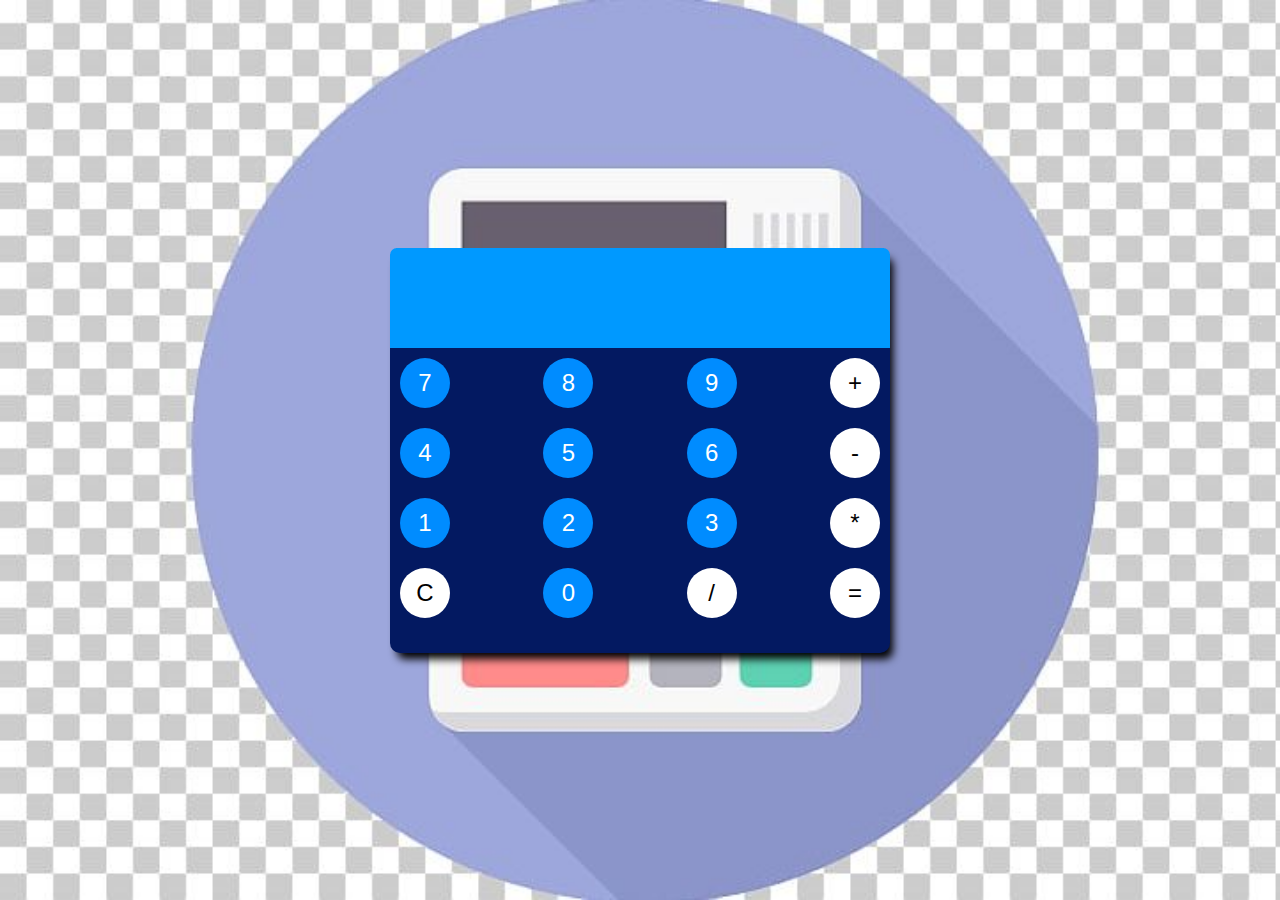
<file: task-03/index.html>
<!DOCTYPE html>
<html lang="en">
<head>
  <meta charset="UTF-8">
  <meta name="viewport" content="width=device-width, initial-scale=1.0">
  <link rel="stylesheet" type="text/css" href="style.css">
  <title>Calculator</title>
</head>
<body>
    <!_ calculator _>
  <div class="calculator">

    <!_ display _>
    <input type="text" class="display" disabled>
    <!_ keys _>
    <div class="keys">
      <!_ 4 rows of keys _>

      <div class="row">
        <button value="7">7</button>
        <button value="8">8</button>
        <button value="9">9</button>
        <button value="+" class="operator">+</button>
      </div>

      <div class="row">
        <button value="4">4</button>
        <button value="5">5</button>
        <button value="6">6</button>
        <button value="-" class="operator">-</button>
      </div>

      <div class="row">
        <button value="1">1</button>
        <button value="2">2</button>
        <button value="3">3</button>
        <button value="*" class="operator">*</button>
      </div>

      <div class="row">
        <button value="C" class="operator">C</button>
        <button value="0">0</button>
        <button value="/" class="operator">/</button>
        <button value="=" class="operator">=</button>
      </div>
    </div>

  </div>
  <!_ calculator body ends _>
  <script type="text/javascript" src="script.js"></script>
</body>
</html>
</file>
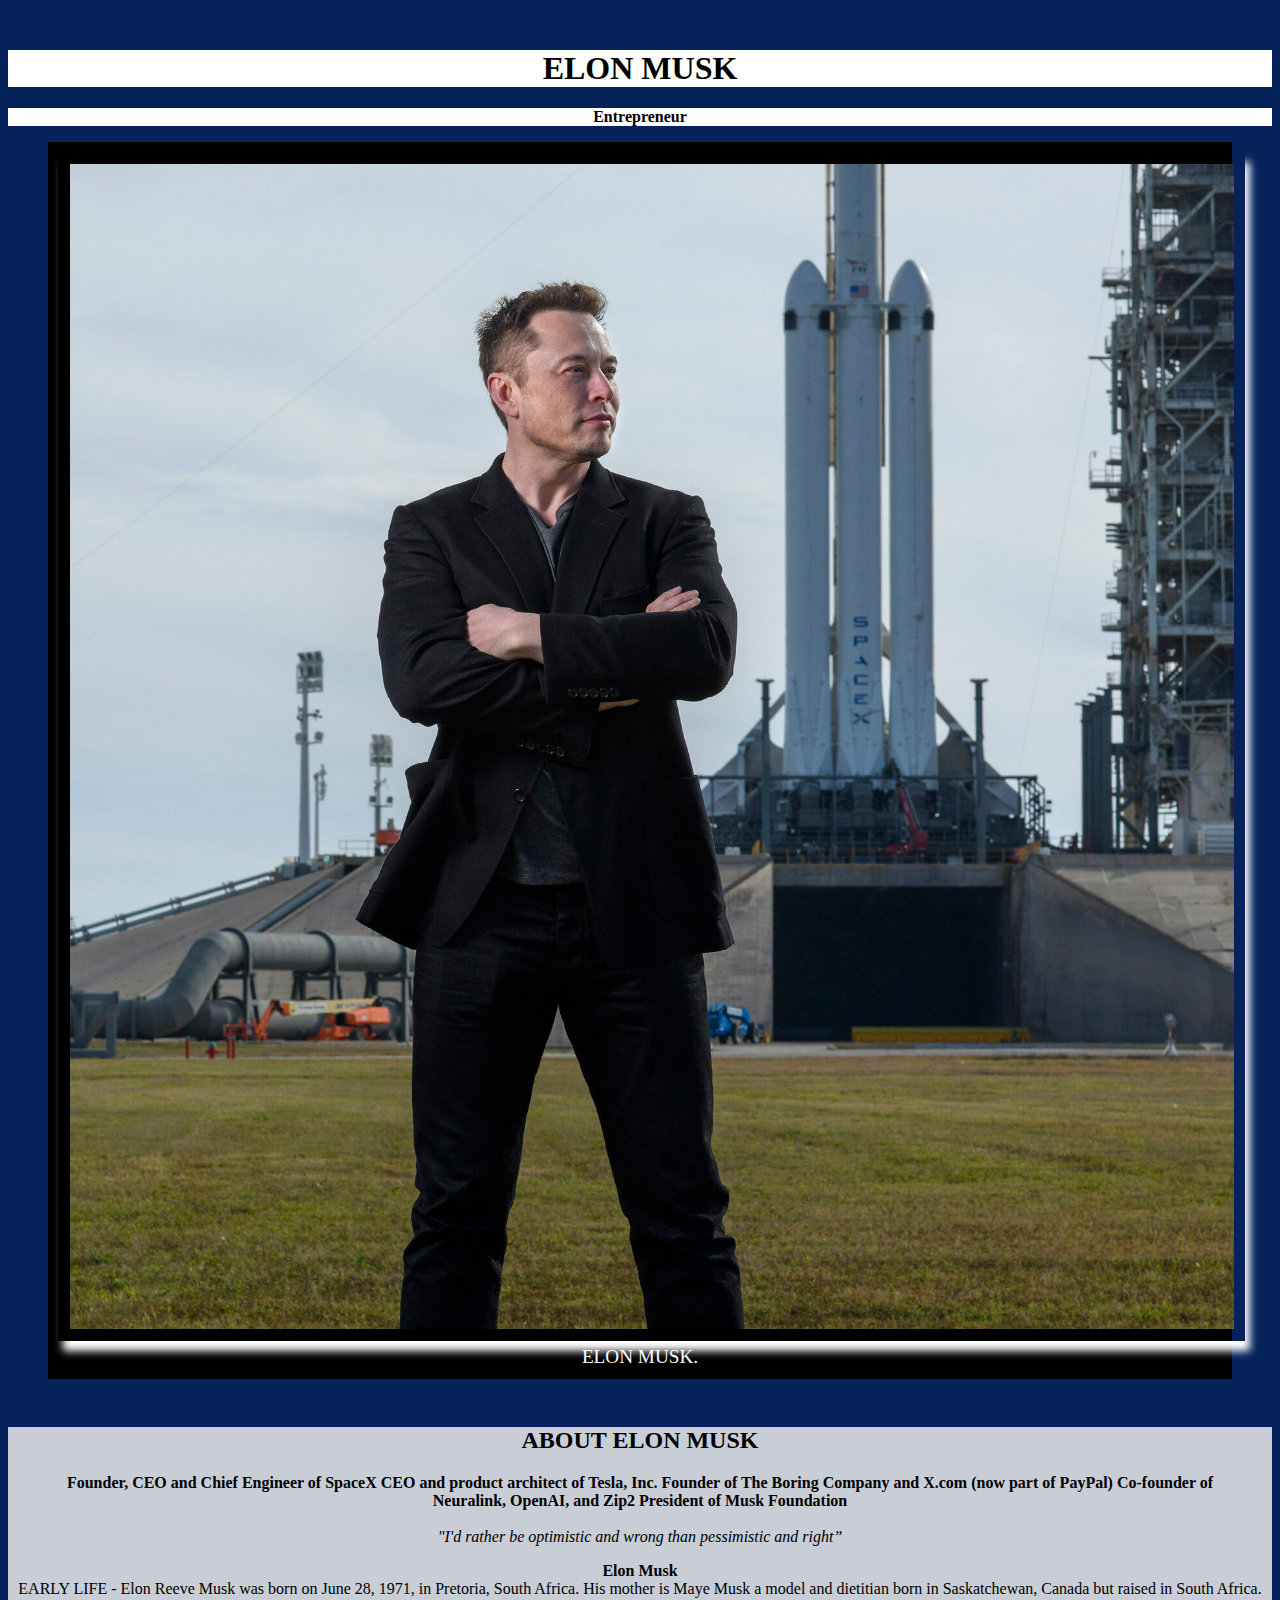
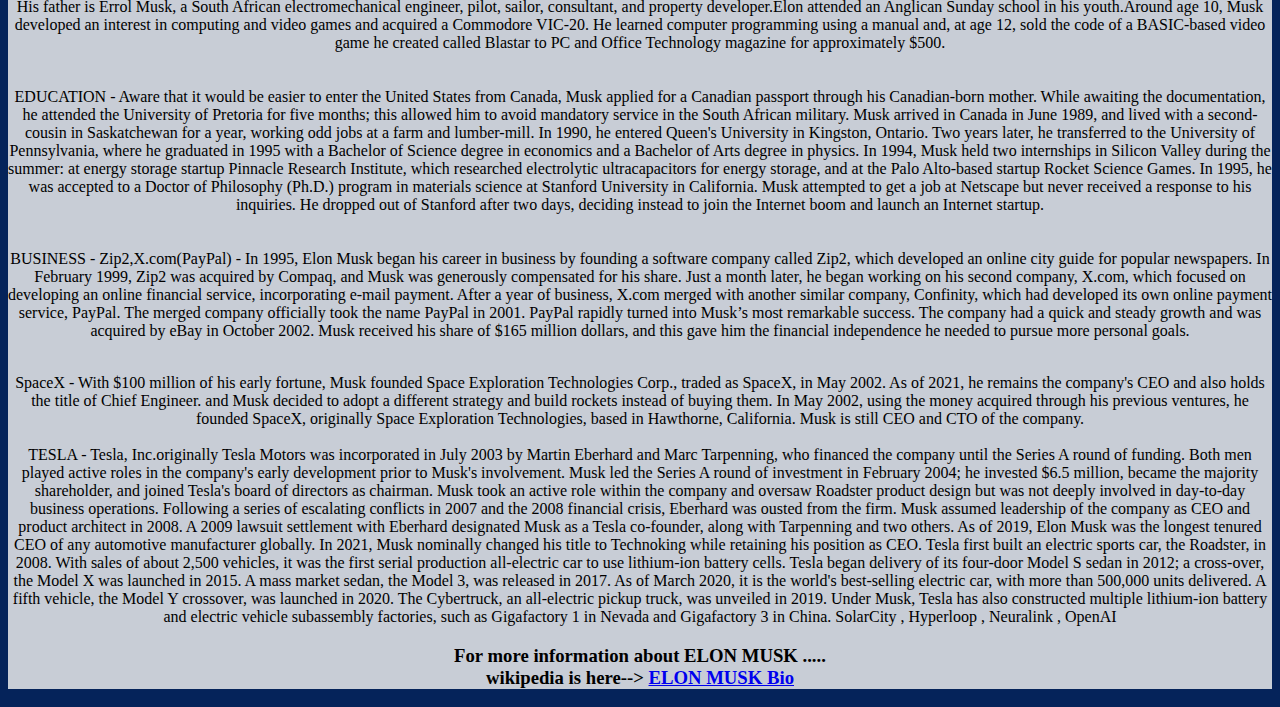
<file: task-04/index.html>
<!DOCTYPE html>
<html>
     <head>

          <meta name="viewport" content="width=device-width, initial-scale=1.0">
          <title>Tribute Page</title>
  
          <link rel="preconnect" href="https://fonts.gstatic.com">
          <link href="https://fonts.googleapis.com/css2?family=Galdeano&display=swap" rel="stylesheet">
          <link href="style.css" type="text/css" rel="stylesheet">

     <body>

          <main id="main">
               <h1 id="title">ELON MUSK</h1>
               <p id = "para"><b>Entrepreneur</b></p>
                   <figure id="img-div">
                       <img id="image" 
                           src="ELON.jpg" 
                       alt="">
                       <figcaption id="img-caption"> 
                           ELON MUSK.
                       </figcaption>
                   </figure>
               <br>
               <section id="tribute-info">
                   <h2> ABOUT ELON MUSK </h2>
                   <blockquote cite="https://en.wikipedia.org/wiki/Elon_Musk">
                    <b> 	
                        Founder, CEO and Chief Engineer of SpaceX
                        CEO and product architect of Tesla, Inc.
                        Founder of The Boring Company and X.com (now part of PayPal)
                        Co-founder of Neuralink, OpenAI, and Zip2
                                 President of Musk Foundation</b>
                    <br> <br>
                    <span><i>"I'd rather be optimistic and wrong than pessimistic and right”</i></span>
                </blockquote>
                <p>
                    <strong> Elon Musk 
                    </strong>
                    <br>EARLY LIFE - Elon Reeve Musk was born on June 28, 1971, in Pretoria, South Africa. His mother is Maye Musk a model and dietitian born in Saskatchewan, Canada but raised in South Africa. His father is Errol Musk, a South African electromechanical engineer, pilot, sailor, consultant, and property developer.Elon attended an Anglican Sunday school in his youth.Around age 10, Musk developed an interest in computing and video games and acquired a Commodore VIC-20. He learned computer programming using a manual and, at age 12, sold the code of a BASIC-based video game he created called Blastar to PC and Office Technology magazine for approximately $500.
                    </br>
                    <br><br>EDUCATION -
                    Aware that it would be easier to enter the United States from Canada, Musk applied for a Canadian passport through his Canadian-born mother. While awaiting the documentation, he attended the University of Pretoria for five months; this allowed him to avoid mandatory service in the South African military. Musk arrived in Canada in June 1989, and lived with a second-cousin in Saskatchewan for a year, working odd jobs at a farm and lumber-mill. In 1990, he entered Queen's University in Kingston, Ontario. Two years later, he transferred to the University of Pennsylvania, where he graduated in 1995 with a Bachelor of Science degree in economics and a Bachelor of Arts degree in physics.
                    In 1994, Musk held two internships in Silicon Valley during the summer: at energy storage startup Pinnacle Research Institute, which researched electrolytic ultracapacitors for energy storage, and at the Palo Alto-based startup Rocket Science Games. In 1995, he was accepted to a Doctor of Philosophy (Ph.D.) program in materials science at Stanford University in California. Musk attempted to get a job at Netscape but never received a response to his inquiries. He dropped out of Stanford after two days, deciding instead to join the Internet boom and launch an Internet startup.
                    <br></br>
                    <br> BUSINESS - 
                        Zip2,X.com(PayPal) - In 1995, Elon Musk began his career in business by founding a software company called Zip2, which developed an online city guide for popular newspapers. In February 1999, Zip2 was acquired by Compaq, and Musk was generously compensated for his share.
                        Just a month later, he began working on his second company, X.com, which focused on developing an online financial service, incorporating e-mail payment. After a year of business, X.com merged with another similar company, Confinity, which had developed its own online payment service, PayPal. The merged company officially took the name PayPal in 2001.                       
                        PayPal rapidly turned into Musk’s most remarkable success. The company had a quick and steady growth and was acquired by eBay in October 2002. Musk received his share of $165 million dollars, and this gave him the financial independence he needed to pursue more personal goals.
                    </p>
                    <br>   
                        SpaceX - With $100 million of his early fortune, Musk founded Space Exploration Technologies Corp., traded as SpaceX, in May 2002. As of 2021, he remains the company's CEO and also holds the title of Chief Engineer. and Musk decided to adopt a different strategy and build rockets instead of buying them. In May 2002, using the money acquired through his previous ventures, he founded SpaceX, originally Space Exploration Technologies, based in Hawthorne, California. Musk is still CEO and CTO of the company.
                     </br>  
                     <br> 
                        TESLA - Tesla, Inc.originally Tesla Motors was incorporated in July 2003 by Martin Eberhard and Marc Tarpenning, who financed the company until the Series A round of funding. Both men played active roles in the company's early development prior to Musk's involvement. Musk led the Series A round of investment in February 2004; he invested $6.5 million, became the majority shareholder, and joined Tesla's board of directors as chairman. Musk took an active role within the company and oversaw Roadster product design but was not deeply involved in day-to-day business operations. Following a series of escalating conflicts in 2007 and the 2008 financial crisis, Eberhard was ousted from the firm. Musk assumed leadership of the company as CEO and product architect in 2008. A 2009 lawsuit settlement with Eberhard designated Musk as a Tesla co-founder, along with Tarpenning and two others. As of 2019, Elon Musk was the longest tenured CEO of any automotive manufacturer globally. In 2021, Musk nominally changed his title to Technoking while retaining his position as CEO.
                        Tesla first built an electric sports car, the Roadster, in 2008. With sales of about 2,500 vehicles, it was the first serial production all-electric car to use lithium-ion battery cells. Tesla began delivery of its four-door Model S sedan in 2012; a cross-over, the Model X was launched in 2015. A mass market sedan, the Model 3, was released in 2017. As of March 2020, it is the world's best-selling electric car, with more than 500,000 units delivered. A fifth vehicle, the Model Y crossover, was launched in 2020. The Cybertruck, an all-electric pickup truck, was unveiled in 2019. Under Musk, Tesla has also constructed multiple lithium-ion battery and electric vehicle subassembly factories, such as Gigafactory 1 in Nevada and Gigafactory 3 in China.
                        SolarCity , Hyperloop , Neuralink , OpenAI
                     </br>    

                </p>
                
                
                <h3>
                    For more information about ELON MUSK ..... 
                    <br>
                    wikipedia is here-->
                    <a id="tribute-link" target="_blank" href="https://en.wikipedia.org/wiki/Elon_Musk">ELON MUSK Bio</a>
                </h3>
            </section>
        </main>
    </body>
</html>
</file>
<file: task-03/style.css>
* {
    padding: 0;
    margin: 0;
  }
  
  body {
    width: 100vw;
    height: 100vh;
    overflow: hidden;
    display: flex;
    justify-content: center;
    align-items: center;
    background-image: url(Cacu.jpg);
    background-size: cover;
    font-family: sans-serif;
  }
  
  .calculator {
    width: 500px;
    padding-bottom: 25px;
    border-radius: 10px;
    background-color: #031961;
    box-shadow: 5px 8px 8px -2px rgb(0, 0, 0); 
  }
  

  .display {
    width: 100%;
    height: 100px;
    border: none; 
    box-sizing: border-box; 
    padding: 10px;
    font-size: 2rem;
    background-color: #0099ff; 
    color: #000;
    text-align: right;
   border-top-left-radius: 7px;
   border-top-right-radius: 7px; 
  }
  

  .row {
    display: flex;
    justify-content: space-between;
  }

  button {
    width: 50px;
    height: 50px;
    border-radius: 50%;
    border: none;
    outline: none;
    font-size: 1.5rem;
    background-color: #008cff;
    color: rgb(255, 255, 255);
    margin: 10px;
  }
  
  button:hover {
    cursor: pointer;
  }
  
  
  .operator {
    background-color: #ffffff;
    color: rgb(0, 0, 0);
  }
</file>
<file: task-04/style.css>
#img-div{
    background-color: #000000;
    border:10px solid #000000;
    margin-bottom: 10px;
}
body{
    background-color: rgb(5, 35, 90);
}
img {
    box-shadow: 5px 10px 8px #ffffff;
    padding: 1%;
    width: 100%;
    height: auto;
    margin: auto;
}

#img-caption{
    margin:1px;
    text-align: center;
    font-family:Georgia, 'Times New Roman', Times, serif;
    font-size:larger;
    color: #ffffff;
}

#title{
    margin-top: 50px;
    text-align: center;
    background-color: #ffffff;
}

#para{
    margin-top: 15px;
    text-align: center;
    background-color: #ffffff;
}

#tribute-info{
    text-align: center;
    background-color: #ecececd8;
}
</file>
